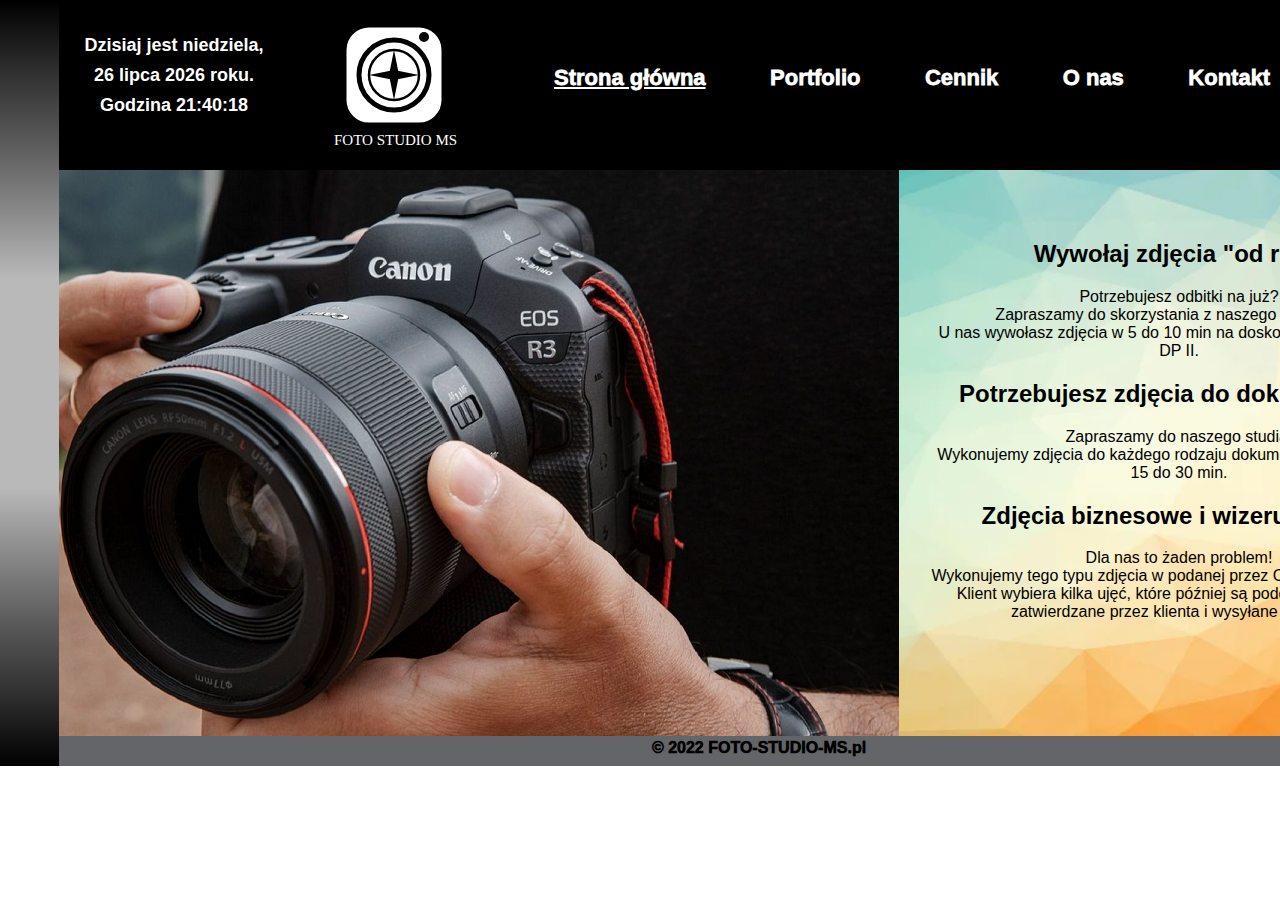
<file: index.html>
<!DOCTYPE html >
<html>
	<head>	
		<title>FOTO STUDIO MS</title>
		
		<link rel="icon" type="image/png-icon" href="logo.png">
		<link rel="stylesheet" href="style.css" type="text/css">
		
		<meta charset="utf-8"/>
		<meta name="viewport" content="width=device-width, initial-scale=1">
		<meta name="Description" content="Strona główna"/>
		<meta name="Keywords" content="MS FOTO STUDIO, FOTO STUDIO, fotografia, studio, studio fotograficzne, sesja, sesja zdjeciowa, fotograf"/>
		<meta name="Author" content="Michał Święch"/>
  
		
			<script>
				function zegarek() {
					var data = new Date();
					var godzina = data.getHours();
					var minuta = data.getMinutes();
					var sekunda = data.getSeconds();
					var dzien = data.getDate();
					var dzienN = data.getDay();
					var miesiac = data.getMonth();
					var rok = data.getFullYear();
           
					if (minuta < 10) minuta = "0" + minuta;
					if (sekunda < 10) sekunda = "0" + sekunda;
           
					var dni = new Array("niedziela", "poniedziałek", "wtorek", "środa", "czwartek", "piątek", "sobota");
					var miesiace = new Array("stycznia", "lutego", "marca", "kwietnia", "maja", "czerwca", "lipca", "sierpnia", "września", "października", "listopada", "grudnia");
           
					var pokazDate = "Dzisiaj jest " + dni[dzienN] + ', ' + dzien + ' ' + miesiace[miesiac] + ' ' + rok + " roku.<br />Godzina " + godzina + ':' + minuta + ':' + sekunda;
					document.getElementById("zegar").innerHTML = pokazDate;
			
					setTimeout(zegarek, 1000);            
				}        
			</script>
	</head>
	
	<body onload="zegarek()">
		<div id="glowny">		
			<div id="menu">
				<ul>
					<li><a href="index.html" style:text-decoration:none;><u>Strona główna</u></a></li>
					<li><a href="portfolio.html">Portfolio</a></li>
					<li><a href="cennik.html">Cennik</a></li>
					<li><a href="onas.html">O nas</a></li>
					<li><a href="kontakt.html">Kontakt</a></li>
				</ul>
			</div>
			<div id="naglowek">
			
				<div id="zegar">
				</div>
				
				<div id="logo">
					<a href="index.html">
						<svg height="150" width="150" viewBox="0 0 300 300">
							<rect x="50" y="50" rx="50" ry="50" width="200" height="200" style="fill:white;stroke:black;stroke-width:10;opacity:2" />
							<circle cx="150" cy="150" r="70" stroke="black" stroke-width="10" fill="white" />
							<circle cx="210" cy="74" r="10" stroke="black" stroke-width="0" fill="black" /> 
							<circle cx="150" cy="150" r="50" stroke="black" stroke-width="5" fill="white" />  
							<polygon points="150,160 100,150 150,140" style="fill:black;stroke:white;stroke-width:0;fill-rule:full;" />
							<polygon points="150,160 200,150 150,140" style="fill:black;stroke:white;stroke-width:0;fill-rule:full;" /> 
							<polygon points="150,200 140,150 160,150" style="fill:black;stroke:white;stroke-width:0;fill-rule:full;" />
							<polygon points="150,100 140,150 160,150" style="fill:black;stroke:white;stroke-width:0;fill-rule:full;" />
							<text fill="White" font-size="30" font-family="serif"; x="30" y="290">FOTO STUDIO MS</text>
						</svg>
					</a>
				</div>
			</div>
	
			<div id="kamera">
				<img src="kamera.jpg" alt="kamera"/>
			</div>
			
			<div id="spis">
				<h2>Wywołaj zdjęcia "od ręki"</h2>
				<p>Potrzebujesz odbitki na już?<br>
					Zapraszamy do skorzystania z naszego Fotokiosku.<br>
					U nas wywołasz zdjęcia w 5 do 10 min na doskonałym papierze Fuji DP II.
				</p>
				<h2>Potrzebujesz zdjęcia do dokumentów?</h2>
				<p>
					Zapraszamy do naszego studia!<br>
					Wykonujemy zdjęcia do każdego rodzaju dokumentów z retuszem w 15 do 30 min. <br>
				</p>
				<h2> Zdjęcia biznesowe i wizerunkowe? </h2>
				<p>
					Dla nas to żaden problem!<br>
					Wykonujemy tego typu zdjęcia w podanej przez Ciebie rozdzielczości.<br>
					Klient wybiera kilka ujęć, które później są poddawane obróbce, zatwierdzane przez klienta i wysyłane na maila.
				</p>	
			</div>
			
			<div id="stopka">
				<p>© 2022 FOTO-STUDIO-MS.pl </p>
			</div>
		</div>
	</body>
</html>
</file>
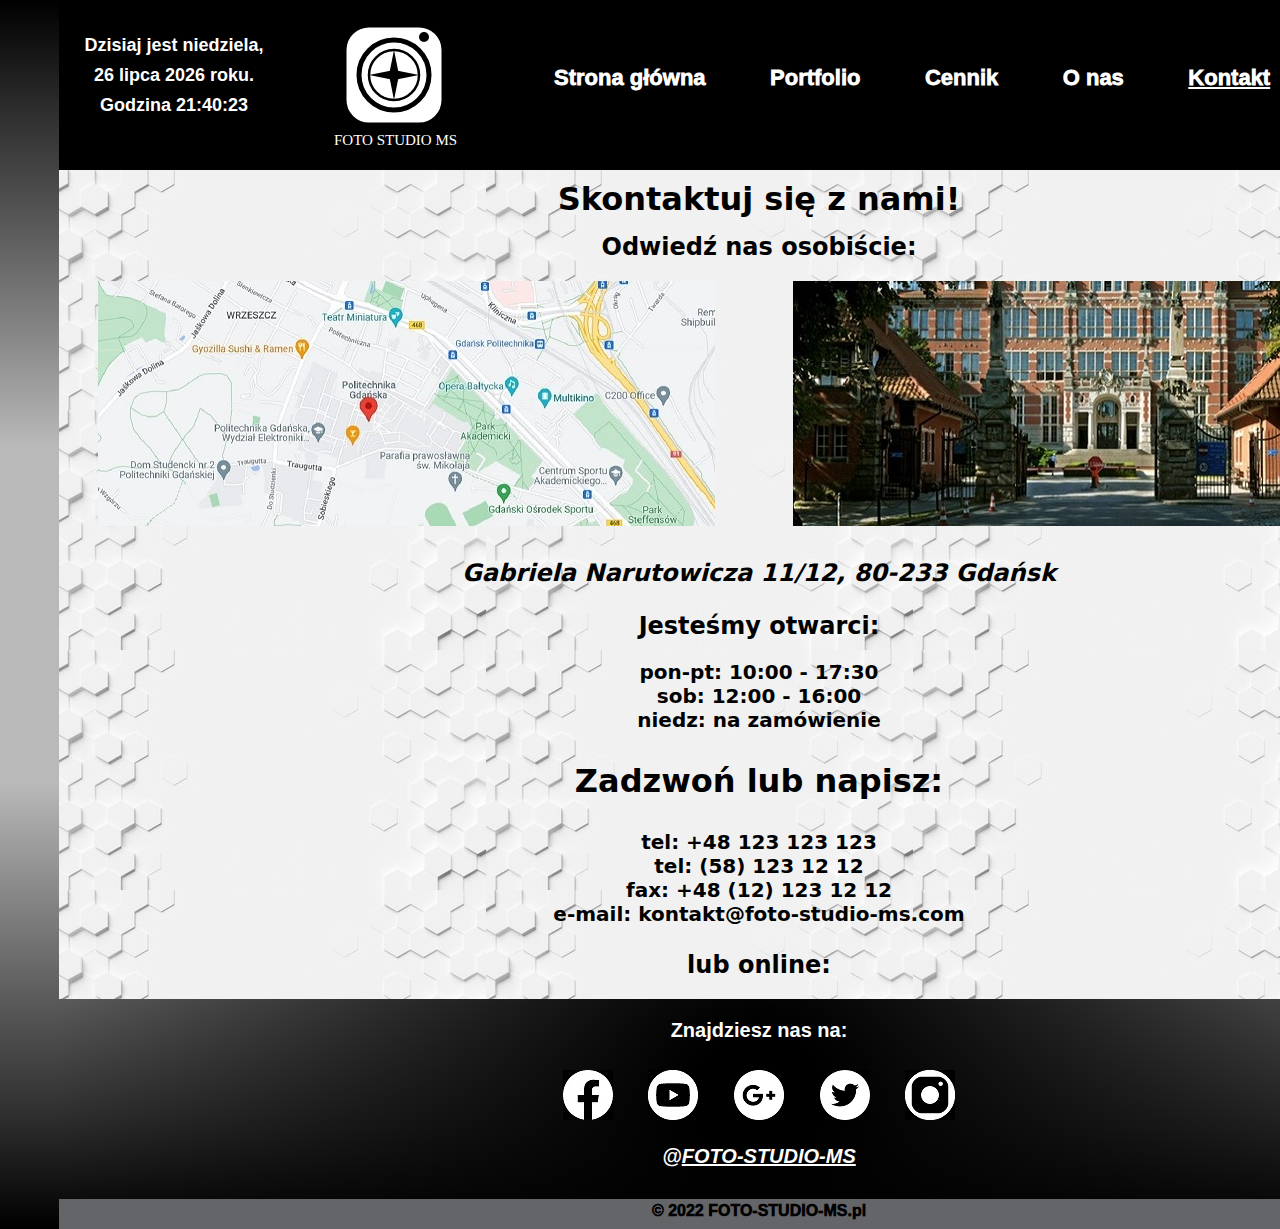
<file: kontakt.html>
<!DOCTYPE html >

<html>
	<head>	
		<link rel="icon" type="image/png-icon" href="logo.png">
		<link rel="stylesheet" href="style.css" type="text/css">
		
		<title>FOTO STUDIO MS</title>
		
		<meta charset="utf-8"/>
		<meta name="Description" content="Kontakt"/>
		<meta name="Keywords" content="MS FOTO STUDIO, FOTO STUDIO, fotografia, studio, studio fotograficzne, sesja, sesja zdjeciowa, fotograf, kontakt, numer telefonu"/>
		<meta name="Author" content="Michał Święch"/>
		
		<script>
			function zegarek() {
				var data = new Date();
				var godzina = data.getHours();
				var minuta = data.getMinutes();
				var sekunda = data.getSeconds();
				var dzien = data.getDate();
				var dzienN = data.getDay();
				var miesiac = data.getMonth();
				var rok = data.getFullYear();
           
				if (minuta < 10) minuta = "0" + minuta;
				if (sekunda < 10) sekunda = "0" + sekunda;
           
				var dni = new Array("niedziela", "poniedziałek", "wtorek", "środa", "czwartek", "piątek", "sobota");
				var miesiace = new Array("stycznia", "lutego", "marca", "kwietnia", "maja", "czerwca", "lipca", "sierpnia", "września", "października", "listopada", "grudnia");
           
				var pokazDate = "Dzisiaj jest " + dni[dzienN] + ', ' + dzien + ' ' + miesiace[miesiac] + ' ' + rok + " roku.<br />Godzina " + godzina + ':' + minuta + ':' + sekunda;
				document.getElementById("zegar").innerHTML = pokazDate;
           
				setTimeout(zegarek, 1000);            
			}        
		</script>
	</head>
	
	<body onload="zegarek()">
		<div id="glowny">		
			<div id="menu">
				<ul>
					<li><a href="index.html" style:text-decoration:none;>Strona główna</a></li>
					<li><a href="portfolio.html">Portfolio</a></li>
					<li><a href="cennik.html">Cennik</a></li>
					<li><a href="onas.html">O nas</a></li>
					<li><a href="kontakt.html"><u>Kontakt</u></a></li>
				</ul>
			</div>
	
			<div id="naglowek">
				<div id="zegar">
				</div>
				
				<div id="logo">
					<a href="index.html">
						<svg height="150" width="150" viewBox="0 0 300 300">
							<rect x="50" y="50" rx="50" ry="50" width="200" height="200" style="fill:white;stroke:black;stroke-width:10;opacity:2" />
							<circle cx="150" cy="150" r="70" stroke="black" stroke-width="10" fill="white" />
							<circle cx="210" cy="74" r="10" stroke="black" stroke-width="0" fill="black" />
							<circle cx="150" cy="150" r="50" stroke="black" stroke-width="5" fill="white" />
							<polygon points="150,160 100,150 150,140" style="fill:black;stroke:white;stroke-width:0;fill-rule:full;" />
							<polygon points="150,160 200,150 150,140" style="fill:black;stroke:white;stroke-width:0;fill-rule:full;" />
							<polygon points="150,200 140,150 160,150" style="fill:black;stroke:white;stroke-width:0;fill-rule:full;" />
							<polygon points="150,100 140,150 160,150" style="fill:black;stroke:white;stroke-width:0;fill-rule:full;" />
							<text fill="White" font-size="30" font-family="serif"; x="30" y="290">FOTO STUDIO MS</text>
						</svg>
					</a>
				</div>
			</div>
	
			<div id="kontakt">
				<h1 style="margin:0;padding: 10px 20px 10px 20px"> Skontaktuj się z nami! </h1>
				<h2> Odwiedź nas osobiście: </h2>
					<div id="mapa">
						<img src="mapa.jpg" alt="mapa" style="float:left;">
						<img src="real.jpg" alt="studio" style="float:left;">
					</div>
				<h2><i><br> Gabriela Narutowicza 11/12, 80-233 Gdańsk</i></h2>
				<h2 style="padding-bottom:0px;"> Jesteśmy otwarci:</h2>
				<p>
					pon-pt: 10:00 - 17:30<br>
					sob: 12:00 - 16:00<br>
					niedz: na zamówienie
				</p>
				<h1 style="margin:0;padding:10px 20px 10px 20px;">Zadzwoń lub napisz:</h1>
				<p>
					tel: +48 123 123 123<br>
					tel: (58) 123 12 12<br>
					fax: +48 (12) 123 12 12 <br>
					e-mail: kontakt@foto-studio-ms.com<br>
				</p>
				<h2> lub online:</h2>
			</div>
			
			<div id="znajdznas" style="margin-top:0px;">
				<p style="margin-top:0px;">
					<b>Znajdziesz nas na: </b>
				</p>
				<a href="https://www.facebook.com/foto-stdio-ms/">
					<img src="facebook.jpg"/>
				</a>
				<a href="https://youtube.com/foto-studio-msss/">
					<img src="youtube.jpg"/>
				</a>
				<a href="https://plus.google.com/foto-studio-ms/">
					<img src="google.jpg"/>
				</a>
				<a href="https://twitter.com/foto-studio-ms/">
					<img src="twitter.jpg"/>
				</a>
				<a href="https://instagram.com/foto-studio-ms/">
					<img src="instagram.jpg"/>
				</a>
				<p style="margin:0px;padding-top:10px;font-weight:600;">
					<i>@<u>FOTO-STUDIO-MS</i></u>
				</p>
			</div>
			
			<div id="stopka">
				<p>© 2022 FOTO-STUDIO-MS.pl </p>
			</div>
		</div> <!-- glowny -->
	</body>
</html>
</file>
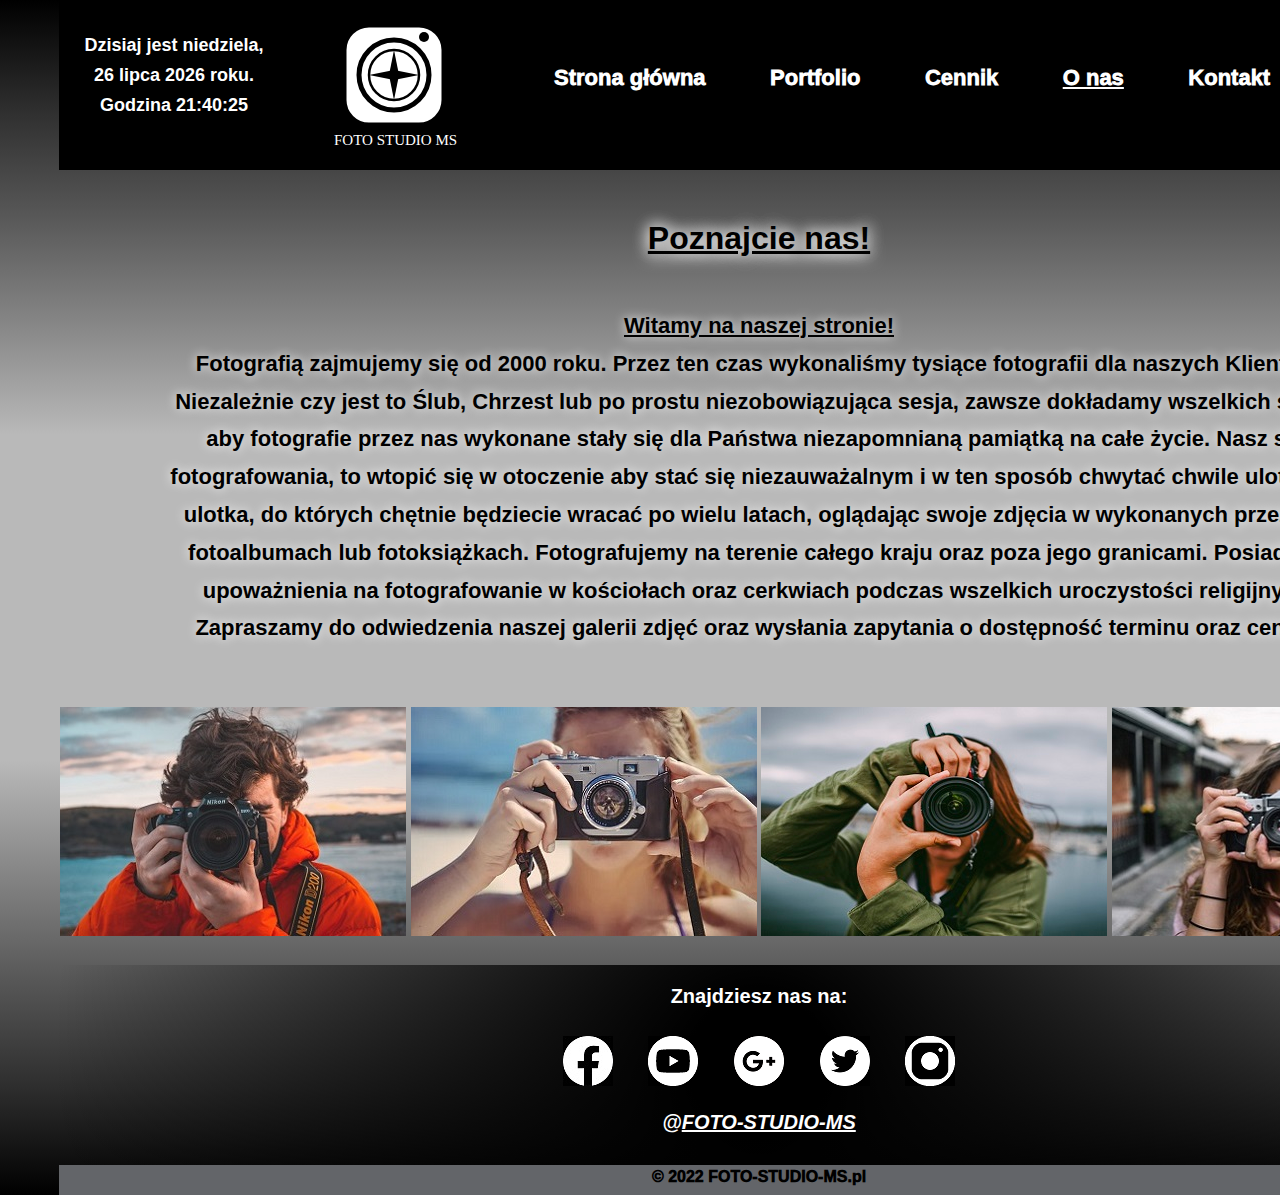
<file: onas.html>
<!DOCTYPE html >

<html>
	<head>	
		<link rel="icon" type="image/png-icon" href="logo.png">
		<link rel="stylesheet" href="style.css" type="text/css">
		
		<title>FOTO STUDIO MS</title>
		
		<meta charset="utf-8"/>
		<meta name="Description" content="O nas"/>
		<meta name="Keywords" content="MS FOTO STUDIO, FOTO STUDIO, fotografia, studio, studio fotograficzne, sesja, sesja zdjeciowa, fotograf, o firmie MS STUDIO"/>
		<meta name="Author" content="Michał Święch"/>	
		
		<script>
			function zegarek() {
				var data = new Date();
				var godzina = data.getHours();
				var minuta = data.getMinutes();
				var sekunda = data.getSeconds();
				var dzien = data.getDate();
				var dzienN = data.getDay();
				var miesiac = data.getMonth();
				var rok = data.getFullYear();
  
				if (minuta < 10) minuta = "0" + minuta;
				if (sekunda < 10) sekunda = "0" + sekunda;
           
				var dni = new Array("niedziela", "poniedziałek", "wtorek", "środa", "czwartek", "piątek", "sobota");
				var miesiace = new Array("stycznia", "lutego", "marca", "kwietnia", "maja", "czerwca", "lipca", "sierpnia", "września", "października", "listopada", "grudnia");
           
				var pokazDate = "Dzisiaj jest " + dni[dzienN] + ', ' + dzien + ' ' + miesiace[miesiac] + ' ' + rok + " roku.<br />Godzina " + godzina + ':' + minuta + ':' + sekunda;
				document.getElementById("zegar").innerHTML = pokazDate;
           
				setTimeout(zegarek, 1000);            
			}        
		</script>
	</head>
	
	<body onload="zegarek()">
		<div id="glowny">	
			<div id="menu">
				<ul>
					<li><a href="index.html" style="text-decoration:none;">Strona główna</a></li>
					<li><a href="portfolio.html">Portfolio</a></li>
					<li><a href="cennik.html">Cennik</a></li>
					<li><a href="onas.html"><u>O nas</u></a></li>
					<li><a href="kontakt.html">Kontakt</a></li>
				</ul>
			</div>
	
			<div id="naglowek">
			
				<div id="zegar">
				</div>
			
				<div id="logo">
					<a href="index.html">
						<svg height="150" width="150" viewBox="0 0 300 300">
							<rect x="50" y="50" rx="50" ry="50" width="200" height="200" style="fill:white;stroke:black;stroke-width:10;opacity:2" />
							<circle cx="150" cy="150" r="70" stroke="black" stroke-width="10" fill="white" />
							<circle cx="210" cy="74" r="10" stroke="black" stroke-width="0" fill="black" />
							<circle cx="150" cy="150" r="50" stroke="black" stroke-width="5" fill="white" />
							<polygon points="150,160 100,150 150,140" style="fill:black;stroke:white;stroke-width:0;fill-rule:full;" />
							<polygon points="150,160 200,150 150,140" style="fill:black;stroke:white;stroke-width:0;fill-rule:full;" />
							<polygon points="150,200 140,150 160,150" style="fill:black;stroke:white;stroke-width:0;fill-rule:full;" />
							<polygon points="150,100 140,150 160,150" style="fill:black;stroke:white;stroke-width:0;fill-rule:full;" />
							<text fill="White" font-size="30" font-family="serif"; x="30" y="290">FOTO STUDIO MS</text>
						</svg>
					</a>
				</div>
			</div>
	
			<div id="onas">
				<h1 style="margin: 50px 0px 0px 0px;text-align:center;text-shadow: 0 0 0.5em white, 0 0 0.5em white;">
					<u>Poznajcie nas!</u> 
				</h1>
				<p>
					<u>Witamy na naszej stronie!</u><br>
					Fotografią zajmujemy się od 2000 roku. Przez ten czas wykonaliśmy tysiące fotografii dla naszych Klientów.
					Niezależnie czy jest to Ślub, Chrzest lub po prostu niezobowiązująca sesja, zawsze dokładamy wszelkich starań aby
					fotografie przez nas wykonane stały się dla Państwa niezapomnianą pamiątką na całe życie.
					Nasz styl fotografowania, to wtopić się w otoczenie aby stać się niezauważalnym i w ten sposób chwytać chwile ulotne jak ulotka, 
					do których chętnie będziecie wracać po wielu latach, oglądając swoje zdjęcia w wykonanych przez nas fotoalbumach lub fotoksiążkach.
					Fotografujemy na terenie całego kraju oraz poza jego granicami.
					Posiadamy upoważnienia na fotografowanie w kościołach oraz cerkwiach podczas wszelkich uroczystości religijnych.
					Zapraszamy do odwiedzenia naszej galerii zdjęć oraz wysłania zapytania o dostępność terminu oraz cennik.
				</p>
			</div>
			
			<div id="foto">
				<img src="foto1.jpg" alt="foto1"/>
				<img src="foto2.jpg" alt="foto2"/>
				<img src="foto3.jpg" alt="foto3"/>
				<img src="foto4.jpg" alt="foto4"/>
			</div>

			<div id="znajdznas">
				<p><b>Znajdziesz nas na: </b></p>
				<a href="https://www.facebook.com/foto-stdio-ms/">
					<img src="facebook.jpg"/>
				</a>
				<a href="https://youtube.com/foto-studio-msss/">
					<img src="youtube.jpg"/>
				</a>
				<a href="https://plus.google.com/foto-studio-ms/">
					<img src="google.jpg"/>
				</a>
				<a href="https://twitter.com/foto-studio-ms/">
					<img src="twitter.jpg"/>
				</a>
				<a href="https://instagram.com/foto-studio-ms/">
					<img src="instagram.jpg"/>
				</a>
				<p style="margin:0px;padding-top:10px;font-weight:600;">
					<i>@<u>FOTO-STUDIO-MS</i></u>
				</p>
			</div>
			
			<div id="stopka">
				<p>© 2022 FOTO-STUDIO-MS.pl </p>
			</div>
		</div>
	</body>
</html>
</file>
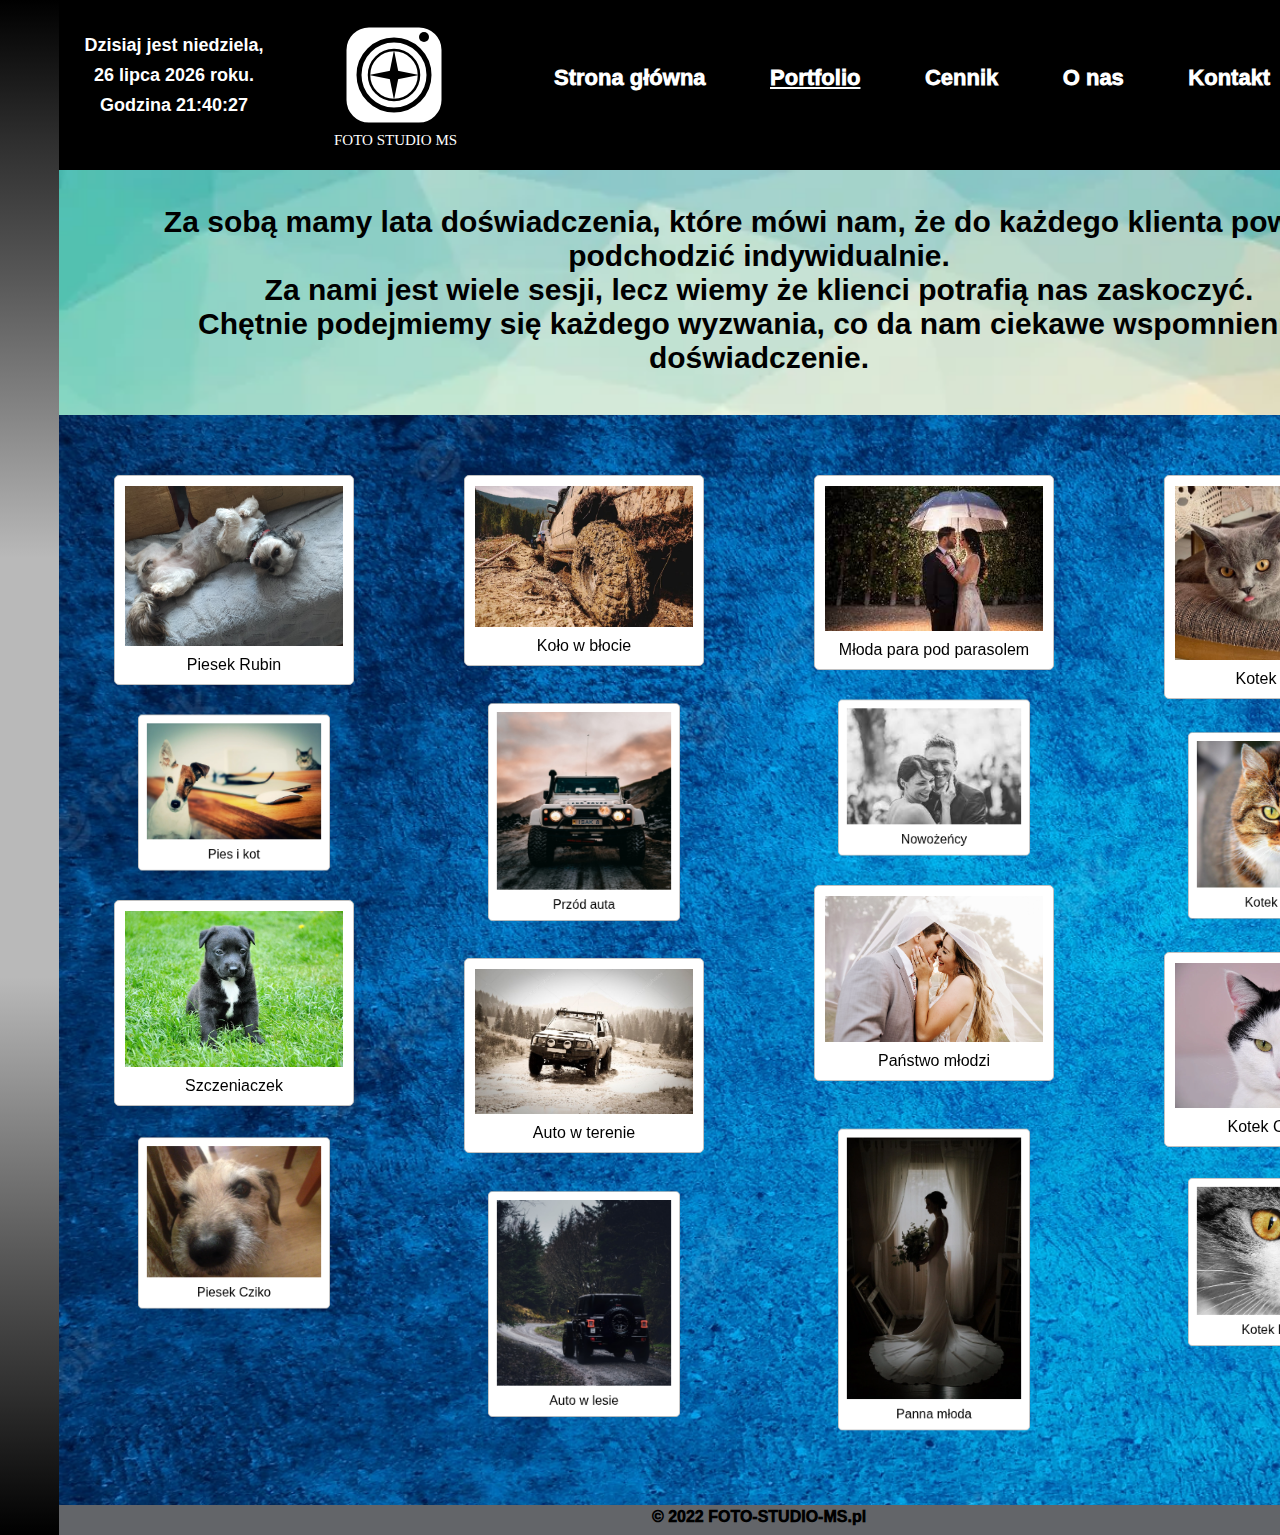
<file: portfolio.html>
<!DOCTYPE html >

<html>
	<head>	 
		<link rel="icon" type="image/png-icon" href="logo.png">
		<link rel="stylesheet" href="style.css" type="text/css">
		
		<title>FOTO STUDIO MS</title>
	
		<meta charset="utf-8"/>
		<meta name="Description" content="Portfolio"/>
		<meta name="Keywords" content="MS FOTO STUDIO, FOTO STUDIO, fotografia, studio, studio fotograficzne, sesja, sesja zdjeciowa, fotograf, portfolio, zdjecia MS STUDIO"/>
		<meta name="Author" content="Michał Święch"/>
		
		<script>
			function zegarek(){
				var data = new Date();
				var godzina = data.getHours();
				var minuta = data.getMinutes();
				var sekunda = data.getSeconds();
				var dzien = data.getDate();
				var dzienN = data.getDay();
				var miesiac = data.getMonth();
				var rok = data.getFullYear();
           
				if (minuta < 10) minuta = "0" + minuta;
				if (sekunda < 10) sekunda = "0" + sekunda;
           
				var dni = new Array("niedziela", "poniedziałek", "wtorek", "środa", "czwartek", "piątek", "sobota");
				var miesiace = new Array("stycznia", "lutego", "marca", "kwietnia", "maja", "czerwca", "lipca", "sierpnia", "września", "października", "listopada", "grudnia");
           
				var pokazDate = "Dzisiaj jest " + dni[dzienN] + ', ' + dzien + ' ' + miesiace[miesiac] + ' ' + rok + " roku.<br />Godzina " + godzina + ':' + minuta + ':' + sekunda;
				document.getElementById("zegar").innerHTML = pokazDate;
           
				setTimeout(zegarek, 1000);            
			}        
		</script>
	</head>
	
	<body onload="zegarek()">
		<div id="glowny">	
			<div id="menu">
				<ul>
					<li><a href="index.html" style:text-decoration:none;>Strona główna</a></li>
					<li><a href="portfolio.html"><u>Portfolio</u></a></li>
					<li><a href="cennik.html">Cennik</a></li>
					<li><a href="onas.html">O nas</a></li>
					<li><a href="kontakt.html">Kontakt</a></li>
				</ul>
			</div>
	
			<div id="naglowek">
				<div id="zegar">
				</div>
				
				<div id="logo">
					<a href="index.html">
						<svg height="150" width="150" viewBox="0 0 300 300">
							<rect x="50" y="50" rx="50" ry="50" width="200" height="200" style="fill:white;stroke:black;stroke-width:10;opacity:2" />
							<circle cx="150" cy="150" r="70" stroke="black" stroke-width="10" fill="white" />
							<circle cx="210" cy="74" r="10" stroke="black" stroke-width="0" fill="black" />
							<circle cx="150" cy="150" r="50" stroke="black" stroke-width="5" fill="white" />
							<polygon points="150,160 100,150 150,140" style="fill:black;stroke:white;stroke-width:0;fill-rule:full;" />
							<polygon points="150,160 200,150 150,140" style="fill:black;stroke:white;stroke-width:0;fill-rule:full;" />
							<polygon points="150,200 140,150 160,150" style="fill:black;stroke:white;stroke-width:0;fill-rule:full;" />
							<polygon points="150,100 140,150 160,150" style="fill:black;stroke:white;stroke-width:0;fill-rule:full;" />
							<text fill="White" font-size="30" font-family="serif"; x="30" y="290">FOTO STUDIO MS</text>
						</svg>
					</a>
				</div>
			</div>
	
			<div id="tekst">
				<p>
					Za sobą mamy lata doświadczenia, które mówi nam, że do każdego klienta powinno podchodzić indywidualnie.<br>
					Za nami jest wiele sesji, lecz wiemy że klienci potrafią nas zaskoczyć. <br>
					Chętnie podejmiemy się każdego wyzwania, co da nam ciekawe wspomnienia i doświadczenie.
				</p>
			</div>	
			
			<div id="galerie">	
				<div id="galeria1">
					<figure class="zdjecie">
						<img src="pies Rubin.jpg" alt="Pies Rubin">
						<figcaption>
							Piesek Rubin
						</figcaption>
					</figure>
  
					<figure class="zdjecie">
						<img src="5.jpg" alt="Pies i kot">
						<figcaption>
							Pies i kot
						</figcaption> 
					</figure>
  
					<figure class="zdjecie">
						<img src="6.jpg" alt="Szczeniaczek">
						<figcaption>
							Szczeniaczek
						</figcaption> 
					</figure>
  
					<figure class="zdjecie">
						<img src="7.jpg" alt="Piesek Cziko">
						<figcaption>
							Piesek Cziko
						</figcaption> 
					</figure>
				</div>
	
				<div id="galeria2">
					<figure class="zdjecie">
						<img src="o1.jpg" alt="Koło w błocie">
						<figcaption>
							Koło w błocie
						</figcaption>
					</figure>
  
					<figure class="zdjecie">
						<img src="o2.jpg" alt="Przód auta">
						<figcaption>
							Przód auta
						</figcaption> 
					</figure>
  
					<figure class="zdjecie">
						<img src="o3.jpg" alt="Auto w terenie">
						<figcaption>
							Auto w terenie
						</figcaption>
					</figure>
					
					<figure class="zdjecie">
						<img src="o4.jpg" alt="Auto w lesie">
						<figcaption>
							Auto w lesie
						</figcaption> 
					</figure>
				</div>
	
				<div id="galeria3">
					<figure class="zdjecie">
						<img src="s1.jpg" alt="Młoda para pod parasolem">
							<figcaption>
								Młoda para pod parasolem
							</figcaption>
					</figure>
					
					<figure class="zdjecie">
						<img src="s2.jpg" alt="Nowożeńcy">
						<figcaption>
							Nowożeńcy
						</figcaption> 
					</figure>
  
					<figure class="zdjecie">
						<img src="s3.jpg" alt="Państwo młodzi">
						<figcaption>
							Państwo młodzi
						</figcaption>
					</figure>
					
					<figure class="zdjecie">
						<img src="s4.jpg" alt="Panna młoda">
						<figcaption>
							Panna młoda
						</figcaption> 
					</figure>
				</div>
	
				<div id="galeria4">
					<figure class="zdjecie">
						<img src="blant.jpg" alt="Kotek Blancik">
						<figcaption>
							Kotek Blancik
						</figcaption>
					</figure>
  
					<figure class="zdjecie">
						<img src="2.jpg" alt="Kotek Puszek">
						<figcaption>
							Kotek Puszek
						</figcaption> 
					</figure>
  
					<figure class="zdjecie">
						<img src="1.jpg" alt="Kotek Okruszek">
						<figcaption>
							Kotek Okruszek
						</figcaption>
					</figure>
					
					<figure class="zdjecie">
						<img src="3.jpg" alt="Kotek Mruczek">
						<figcaption>
							Kotek Mruczek
						</figcaption> 
					</figure>
				</div>
			</div>
	
			<div id="stopka">
				<p>© 2022 FOTO-STUDIO-MS.pl </p>
			</div>
		</div> <!--glowny-->
	</body>
</html>
</file>
<file: style.css>
@media all and (max-width:1600px){
	html{
		width:1518px;
	}





html {
    margin:0;
    padding:0px 0px 0px 0px;
    background-image: linear-gradient(to bottom, #000000, #2e2e2e, #585858, #878787, #b9b9b9, #b9b9b9, #b9b9b9, #b9b9b9, #878787, #585858, #2e2e2e, #000000);
	background-repeat: no-repeat;
	background-size: cover;
    color:#000;
	font-family:sans-serif;
}

body {
	margin: 0;
}

#glowny {
    margin:0 auto;
    width:1400px;
}
  
#naglowek {
	background:black;
	height:170px;
}
  
#logo {
	float:left;
	width:150px;
	height:150px;
	margin: 0px 0px 0px 55px; 
}

#menu {
	width:880px;
	float:right;
	margin: 65px 55px 0px 0px;
}
  
#menu a:visited{
	color:white;
	text-decoration:none;
}
#menu a:hover{
	color:white;
    text-decoration:none;
	background-color:grey;
}
  
#menu a:link{
	text-decoration:none;
	color:white;
}
  
	ul {
		display: block;
		list-style: none;
		margin: 0;
		padding: 0;
	}

	ul li {
		float: center;
		padding: 10px 30px 10px 30px;
		font-size: 22px;
		display: inline;
		font-weight: 1000;
		white-space: nowrap;
	}

#galeria1 {
	float: left;
	margin: 50px 55px 50px 55px;
	width:240px;
	height: 990px;
}

#galeria2 {
	float: left;
	margin: 50px 55px 50px 55px;
	width:240px;
	height: 990px;
}

#galeria3 {
	float: left;
	margin: 50px 55px 50px 55px;
	width:240px;
	height: 990px;
}

#galeria4 {
	float: left;
	margin: 50px 55px 50px 55px;
	width:240px;
	height: 990px;
}

.zdjecie {
	margin: 10px 0;
	width: 240px;
	background: white;	
	padding: 10px;
	border-radius: 5px;
	border: 1px solid silver;	
	box-sizing: border-box;
	display: flex;
	justify-content: space-around;
	flex-wrap: wrap;
	transition: 0.5s all ease-in-out;
	will-change: transform;
	align-items: flex-start;
}

.zdjecie img {
	flex-basis: 100%;
	width: 200px;
}

.zdjecie figcaption {
	margin-top: 10px;
}

.zdjecie:nth-child(even) {
	transform: scale(0.8);
}

.zdjecie:hover {
	transform: scale(1.1);
}

#kamera {
	float:left;
	width: 840px;
	height:566px;
}

#spis {
	text-align:center;
	margin-top:0px;
	padding-right:30px;
	padding-left:30px;
	padding-top:50px;
	padding-bottom:0px;
	background-image:url("spis.jpg");
	background-position: center; 
	background-repeat: no-repeat; 
	background-size: cover;
	width:500px;
	height:516px;
	float:left;
}

#stopka {
	padding-bottom: 20px;
	text-align: center;
	width:1400px;
	background:rgb(99, 101, 105);
	height:10px;
	float:left;
	margin:0px;
}

#stopka p {
	margin:0;
	padding: 3px 0px 3px 0px;
	font-weight: 1000;
}

#tekst p {
	height: 200px;
	background-image:url("spis.jpg");
	background-size:cover;
	text-align:center;
	padding:35px 50px 10px 50px;
	font-size:30px;
	margin:0;
	font-weight: 700;
}

#galerie {
	height:1090px;
	background-image: url("tlo.jpg");
	background-size:cover;
	background-repeat: no-repeat; 
}

#cennik h1 {
	text-align: center;
}
  
#cennik table {
	border-collapse:collapse;
	border-spacing:0;
	margin:0px auto;
	border-color:black;
	border-style:solid;
	border-width:1px;
	font-family:serif;
	font-size:14px;
	font-weight:bold;
	overflow:hidden;
	padding:10px 5px;
	word-break:normal;
	background-color:#949494; 
	text-align:center;
	vertical-align:middle;
}
 
#cennik table td {
	border-color:black;
	border-style:solid;
	border-width:1px;
	font-family:serif;
	font-size:14px;
	overflow:hidden;
	padding:10px 5px;
	word-break:normal;
}
  
#cennik table th {
	border-color:black;
	border-style:solid;
	border-width:1px;
	font-family:serif;
	font-size:14px;
	font-weight:bold;
	overflow:hidden;
	padding:10px 5px;
	word-break:normal;
	background-color:#949494; 
	text-align:center; 
	vertical-align:middle;
}
  
#cennik p {
	text-align:center;
	padding:0px;
	text-shadow: 0 0 0.2em white,0 0 0.2em white;
	font-weight:700;
	font-size:25px;
}
  
#cennik h1 {
	text-shadow: 0 0 0.2em white,0 0 0.2em white;
	font-size:45px;
	font-weight:1100;  
}  
  
#onas p {
	text-align:center;
	margin:50px 100px 60px 100px;
	font-size:22px;
	line-height:1cm;
	color:black;
	text-shadow: 0 0 0.5em white;
	font-weight:650;
}

#foto {
	text-align:center;
	margin-bottom:17px;
}
  
#znajdznas {
	text-align:center;
	font-size:20px;
	font-family:sans-serif;
	color:white;
	height:200px;
	margin: 25px 0px 0px 0px;
	background: radial-gradient(circle, rgba(0,0,0,1) 10%, rgba(255,255,255,0) 100%);
}
  
#znajdznas p {
	padding-top: 20px;
	padding-bottom:8px;
}
#znajdznas img {
	padding:0px 15px 10px 15px;
}

#znajdznas a {
	text-decoration:none;
}
  
#kontakt {	
	background-image:url("bialetlo.jpg");
	text-align:center;
	margin:0px 0px 0px 0px;
	background-color:white;
	height:auto;
	font-family: sans;
}
  
#kontakt h2 {
	margin:0;
	padding:5px 20px 20px 20px;
}
  
#kontakt p {
	font-size: 20px;
	font-weight:600;
}
  
#mapa {
	height:245px;
	text-align:center;
}
  
#mapa img {
	padding-left:39px;
	padding-right:39px;
}
  
#zegar {	
	padding-left:25px;
	padding-top:30px;
	line-height:0.8cm;
	font-size:18px;
	margin:0px 0px 0px 0px;
	height:140px;
	width:180px;
	text-align:center;
	color:white;
	font-weight:600;
	float:left;
}


}

@media all and (min-width:1601px) and (max-width:3000px){
		html{
		width:1920px;
	}

html {
    margin:0;
    padding:0px 0px 0px 0px;
    background-image: linear-gradient(to bottom, #000000, #2e2e2e, #585858, #878787, #b9b9b9, #b9b9b9, #b9b9b9, #b9b9b9, #878787, #585858, #2e2e2e, #000000);
	background-repeat: no-repeat;
	background-size: cover;
    color:#000;
	font-family:sans-serif;
}

body {
	margin: 0;
}

#glowny {
    margin:0 auto;
    width:1400px;
}
  
#naglowek {
	background:black;
	height:170px;
}
  
#logo {
	float:left;
	width:150px;
	height:150px;
	margin: 0px 0px 0px 55px; 
}

#menu {
	width:880px;
	float:right;
	margin: 65px 55px 0px 0px;
}
  
#menu a:visited{
	color:white;
	text-decoration:none;
}
#menu a:hover{
	color:white;
    text-decoration:none;
	background-color:grey;
}
  
#menu a:link{
	text-decoration:none;
	color:white;
}
  
	ul {
		display: block;
		list-style: none;
		margin: 0;
		padding: 0;
	}

	ul li {
		float: center;
		padding: 10px 30px 10px 30px;
		font-size: 22px;
		display: inline;
		font-weight: 1000;
		white-space: nowrap;
	}

#galeria1 {
	float: left;
	margin: 50px 55px 50px 55px;
	width:240px;
	height: 990px;
}

#galeria2 {
	float: left;
	margin: 50px 55px 50px 55px;
	width:240px;
	height: 990px;
}

#galeria3 {
	float: left;
	margin: 50px 55px 50px 55px;
	width:240px;
	height: 990px;
}

#galeria4 {
	float: left;
	margin: 50px 55px 50px 55px;
	width:240px;
	height: 990px;
}

.zdjecie {
	margin: 10px 0;
	width: 240px;
	background: white;	
	padding: 10px;
	border-radius: 5px;
	border: 1px solid silver;	
	box-sizing: border-box;
	display: flex;
	justify-content: space-around;
	flex-wrap: wrap;
	transition: 0.5s all ease-in-out;
	will-change: transform;
	align-items: flex-start;
}

.zdjecie img {
	flex-basis: 100%;
	width: 200px;
}

.zdjecie figcaption {
	margin-top: 10px;
}

.zdjecie:nth-child(even) {
	transform: scale(0.8);
}

.zdjecie:hover {
	transform: scale(1.1);
}

#kamera {
	float:left;
	width: 840px;
	height:566px;
}

#spis {
	text-align:center;
	margin-top:0px;
	padding-right:30px;
	padding-left:30px;
	padding-top:50px;
	padding-bottom:0px;
	background-image:url("spis.jpg");
	background-position: center; 
	background-repeat: no-repeat; 
	background-size: cover;
	width:500px;
	height:516px;
	float:left;
}

#stopka {
	padding-bottom: 20px;
	text-align: center;
	width:1400px;
	background:rgb(99, 101, 105);
	height:10px;
	float:left;
	margin:0px;
}

#stopka p {
	margin:0;
	padding: 3px 0px 3px 0px;
	font-weight: 1000;
}

#tekst p {
	height: 200px;
	background-image:url("spis.jpg");
	background-size:cover;
	text-align:center;
	padding:35px 50px 10px 50px;
	font-size:30px;
	margin:0;
	font-weight: 700;
}

#galerie {
	height:1090px;
	background-image: url("tlo.jpg");
	background-size:cover;
	background-repeat: no-repeat; 
}

#cennik h1 {
	text-align: center;
}
  
#cennik table {
	border-collapse:collapse;
	border-spacing:0;
	margin:0px auto;
	border-color:black;
	border-style:solid;
	border-width:1px;
	font-family:serif;
	font-size:14px;
	font-weight:bold;
	overflow:hidden;
	padding:10px 5px;
	word-break:normal;
	background-color:#949494; 
	text-align:center;
	vertical-align:middle;
}
 
#cennik table td {
	border-color:black;
	border-style:solid;
	border-width:1px;
	font-family:serif;
	font-size:14px;
	overflow:hidden;
	padding:10px 5px;
	word-break:normal;
}
  
#cennik table th {
	border-color:black;
	border-style:solid;
	border-width:1px;
	font-family:serif;
	font-size:14px;
	font-weight:bold;
	overflow:hidden;
	padding:10px 5px;
	word-break:normal;
	background-color:#949494; 
	text-align:center; 
	vertical-align:middle;
}
  
#cennik p {
	text-align:center;
	padding:0px;
	text-shadow: 0 0 0.2em white,0 0 0.2em white;
	font-weight:700;
	font-size:25px;
}
  
#cennik h1 {
	text-shadow: 0 0 0.2em white,0 0 0.2em white;
	font-size:45px;
	font-weight:1100;  
}  
  
#onas p {
	text-align:center;
	margin:50px 100px 60px 100px;
	font-size:22px;
	line-height:1cm;
	color:black;
	text-shadow: 0 0 0.5em white;
	font-weight:650;
}

#foto {
	text-align:center;
	margin-bottom:17px;
}
  
#znajdznas {
	text-align:center;
	font-size:20px;
	font-family:sans-serif;
	color:white;
	height:200px;
	margin: 25px 0px 0px 0px;
	background: radial-gradient(circle, rgba(0,0,0,1) 10%, rgba(255,255,255,0) 100%);
}
  
#znajdznas p {
	padding-top: 20px;
	padding-bottom:8px;
}
#znajdznas img {
	padding:0px 15px 10px 15px;
}

#znajdznas a {
	text-decoration:none;
}
  
#kontakt {	
	background-image:url("bialetlo.jpg");
	text-align:center;
	margin:0px 0px 0px 0px;
	background-color:white;
	height:auto;
	font-family: sans;
}
  
#kontakt h2 {
	margin:0;
	padding:5px 20px 20px 20px;
}
  
#kontakt p {
	font-size: 20px;
	font-weight:600;
}
  
#mapa {
	height:245px;
	text-align:center;
}
  
#mapa img {
	padding-left:39px;
	padding-right:39px;
}
  
#zegar {	
	padding-left:25px;
	padding-top:30px;
	line-height:0.8cm;
	font-size:18px;
	margin:0px 0px 0px 0px;
	height:140px;
	width:180px;
	text-align:center;
	color:white;
	font-weight:600;
	float:left;
}
}
</file>
